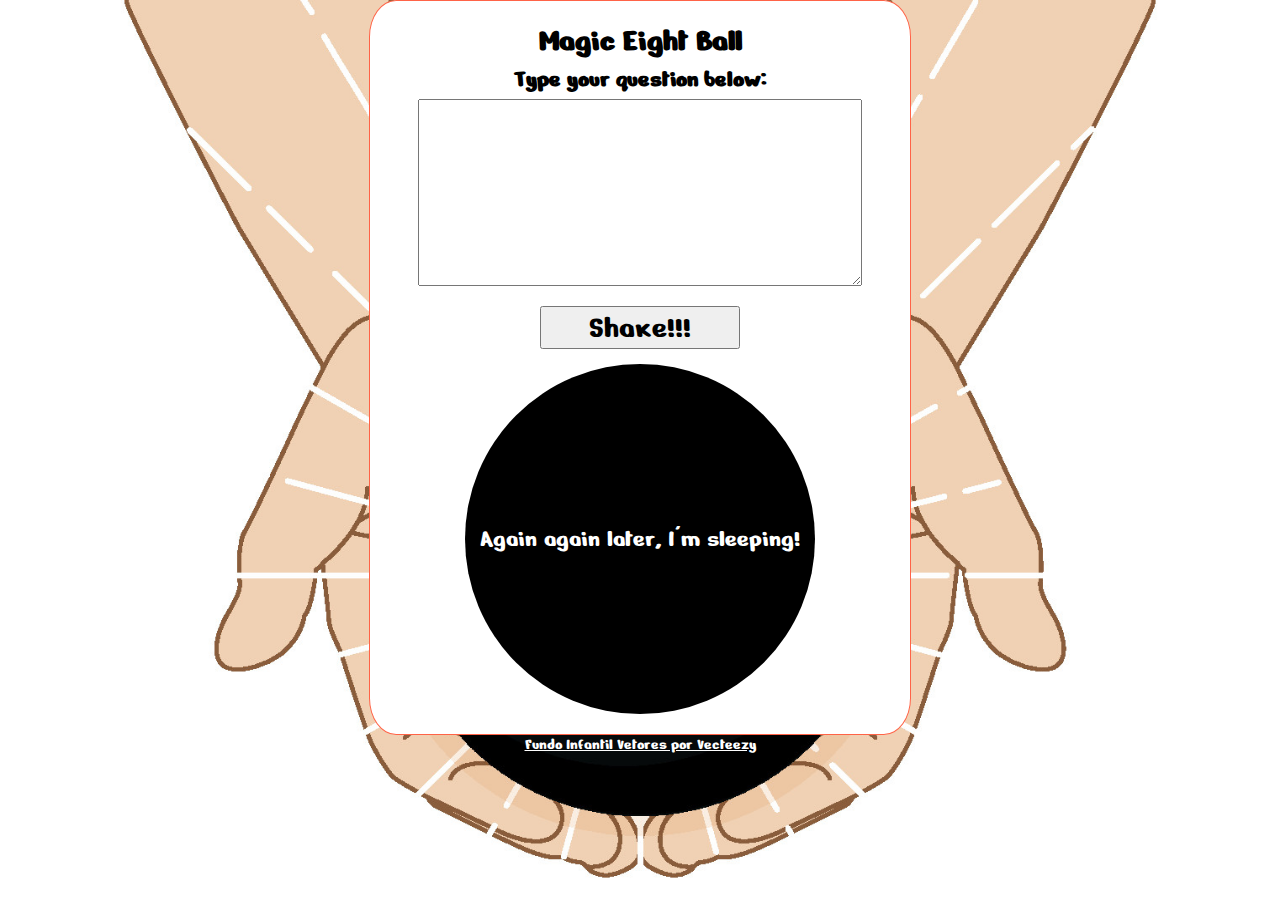
<file: magic8ball/index.html>
<!DOCTYPE html>
<html lang="en">

<head>
    <meta charset="UTF-8">
    <meta name="viewport" content="width=device-width, initial-scale=1.0">
    <title>Magic 8-Ball</title>
    <link rel="preconnect" href="https://fonts.gstatic.com">
    <link href="https://fonts.googleapis.com/css2?family=Nerko+One&display=swap" rel="stylesheet">
    
    <link rel="stylesheet" href="style.css">
</head>

<body>
    <div id="content">
        <h1>Magic Eight Ball</h1>
        <h2>Type your question below:</h2>
        <textarea id="txtarea" cols="30" rows="5"></textarea>
        <button> Shake!!!</button>
        <div id="centerball">
            <p id="balltalked">Again again later, I'm sleeping!</p>
        </div>

    </div>
    <footer style="color: white;"><a href="https://pt.vecteezy.com/vetor-gratis/fundo-infantil">Fundo Infantil Vetores por Vecteezy</a></footer>

    <script src="./script.js"></script>
</body>

</html>
</file>
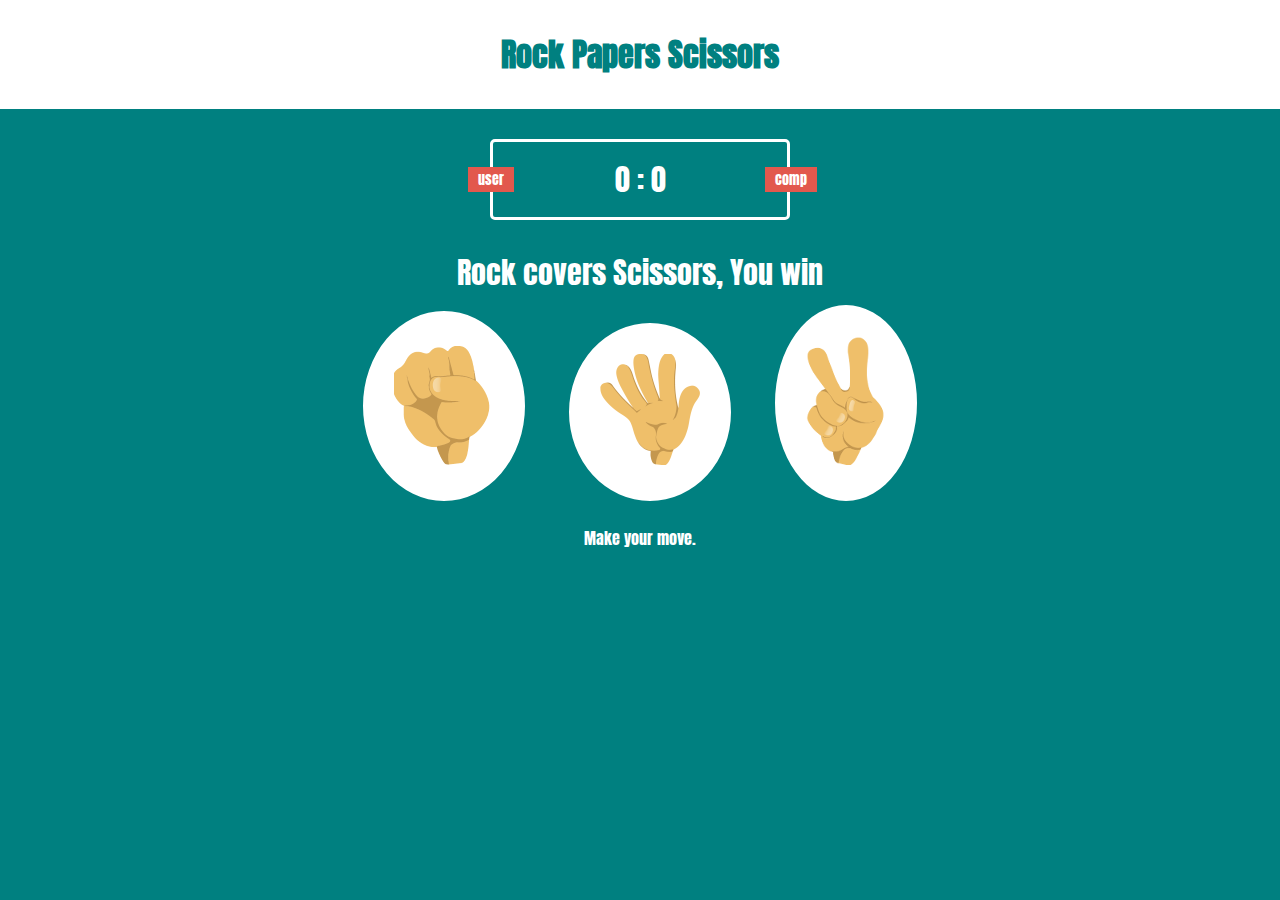
<file: RockPaperScissors/index.html>
<!DOCTYPE html>
<html lang="en">

<head>
    <meta charset="UTF-8">
    <meta name="viewport" content="width=device-width, initial-scale=1.0">
    <title>Rock Papers Scissors Game</title>
    <link rel="stylesheet" href="style.css">
</head>

<body>
    <header>
        <h1>Rock Papers Scissors</h1>
        <!-- titulo -->
    </header>

    <div class="score-board">
        <!-- quadro de pontos -->
        <div id="user" class="badge">user</div>
        <!-- lado do user -->
        <div id="comp" class="badge">comp</div>
        <!-- lado do compurador -->
        <span id="user-points">0</span> : <span id="comp-points">0</span>
        <!-- linha do marcador de pontos, usamos span para que fiquem na mesma linha -->
    </div>

    <div class="result">
        <p>Rock covers Scissors, You win </p>
    </div>

    <div id="choises" class="choises">
        <div class="escolha" id="r">
            <img src="./imgs/rock.png" alt="rock-choise">
        </div>
        <div class="escolha" id="p">
            <img src="./imgs/paper.png" alt="paper-choise">
        </div>
        <div class="escolha" id="s">
            <img src="./imgs/scissors.png" alt="scissors-choise">
        </div>


        <p id="action-message" >Make your move.</p>
    </div>
    <script src="script.js"></script>
</body>

</html>
</file>
<file: magic8ball/style.css>
* {
  margin: 0;
  padding: 0;
  font-family: "Nerko One", cursive;
}

body {
  height: 100vh;
  justify-items: center;
  align-self: center;
  background-image: url(8ball.jpg);
  background-size: 100% 100%;
  background-attachment: fixed;
}
a:link {
  color: #ffffff;
}
#content {
  background-color: white;
  text-align: center;

  width: 500px;
  border-radius: 5%;
  padding: 20px;
  margin: auto;
  border: tomato 1px solid;
}
h2 {
  margin: 5px;
}
button {
  width: 200px;
  font-size: 32px;
  margin: 15px;
}
#centerball {
  height: 350px;
  width: 350px;
  border-radius: 50%;
  background-color: black;
  color: white;
  margin: auto;
  justify-content: center;
  align-items: center;
  display: grid;
}

#balltalked {
  font-size: 25px;
}

textarea{
  font-size: 30px;
}
</file>
<file: RockPaperScissors/style.css>
@import url('https://fonts.googleapis.com/css2?family=Anton&display=swap');
*{
    margin: 0;
    padding: 0;
    box-sizing: border-box;
    font-family: 'Anton', sans-serif;


}
body{
    background-color: teal;
    color: white;
}



header{
    background-color: white;
    padding: 30px;
}

header > h1{
    color: teal;
    text-align: center;
}


.score-board{
    border: 3px solid white;
    width: 300px;
    margin: 30px auto;
    font-size: 30px;
    border-radius: 5px;
    text-align: center;
    padding: 15px 20px ;
    position: relative;
}

.badge{
    background: #e2584d;
    font-size: 14px;
    padding: 2px 10px;
    
}

#user{
    position: absolute;
    top: 25px;
    left: -25px;
    
}

#comp{
    position: absolute;
    top: 25px;
    right: -30px;
    
}

.result > p {
    text-align: center;
    font-size: 30px;
}

.choises{
    /* display: flex; */
    text-align: center;
    margin: 10px  0 ;
    
}

.escolha {
    display: inline-block;
    background-color: white;
    justify-items: center;
    border-radius: 50%;
    border: 4px solid white;
    margin: 0 20px;
    padding: 27px;
    transition: 0.3s ease;
}

/* .img > s{
    height: 10px;
} */

.escolha:hover{
    background-color: teal;
}

#action-message{
    margin-top: 25px;
    text-align: center;}
        
    
    
.green-glow{
    border: 4px solid #4dcc7d;
    box-shadow:  0 0 10px #31b43a;
}
.red-glow{
    border: 4px solid #fc121b;
    box-shadow:  0 0 10px #d01115;
}

.yellow-glow{
    border: 4px solid #eff314;
    box-shadow:  0 0 10px #6d6715;
}
</file>
